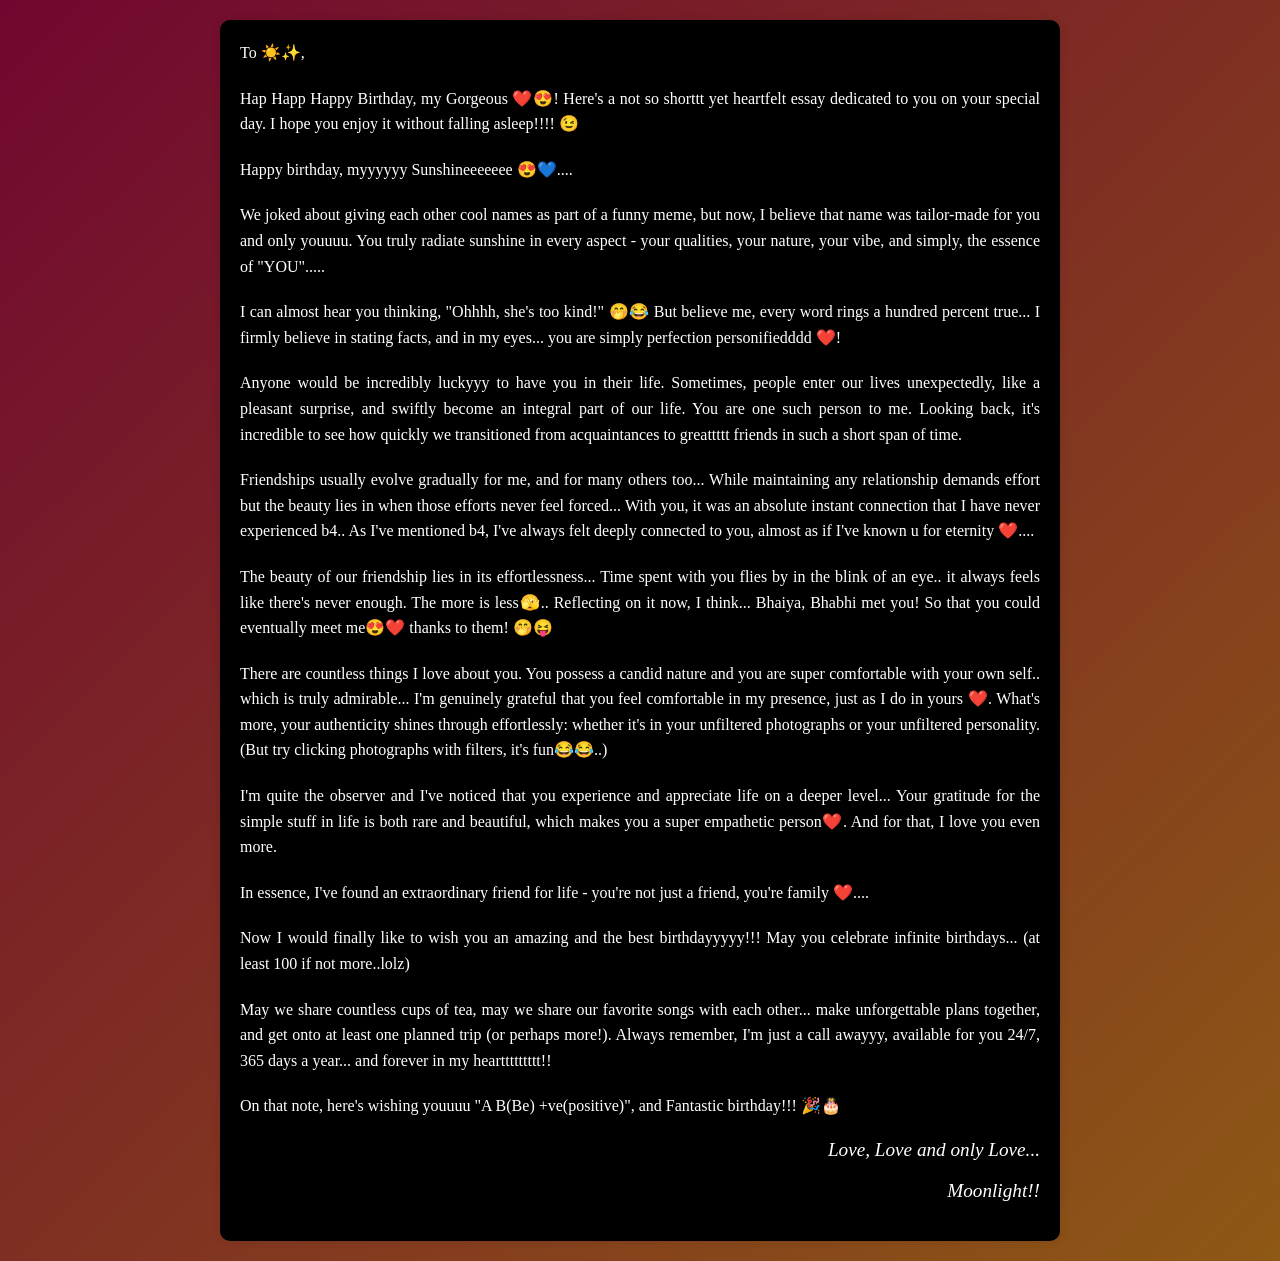
<file: BirthdayWebsite/birthday.html>
<!DOCTYPE html>
<html lang="en">
<head>
    <meta charset="UTF-8">
    <meta name="viewport" content="width=device-width, initial-scale=1.0">
    <title>Sunshine's Birthday Message</title>
    <style>
        body {
            font-family: cursive;
            background-image: linear-gradient(to bottom right, rgb(113, 7, 48), rgb(142, 88, 21));
            margin: 0;
            padding: 0;
            font-size: larger;
        }

        .message-container {
            max-width: 800px;
            margin: 20px auto;
            padding: 20px;
            background-color: black;
            border-radius: 10px;
            box-shadow: 0 0 10px rgba(0, 0, 0, 0.1);
        }

        .message {
            font-size: 16px;
            line-height: 1.6;
            text-align: justify;
            color: white;
        }

        .message p {
            margin: 0 0 20px;
        }

        .signature {
            text-align: right;
            font-style: italic;
            color: white;
        }
    </style>
</head>
<body>
    <div class="message-container">
        <div class="message">
            <p>To ☀️✨,</p>
            <p>Hap Happ Happy Birthday, my Gorgeous ❤️😍! Here's a not so shorttt yet heartfelt essay dedicated to you on your special day. I hope you enjoy it without falling asleep!!!! 😉</p>
            <p>Happy birthday, myyyyyy Sunshineeeeeee 😍💙....</p>
            <p>We joked about giving each other cool names as part of a funny meme, but now, I believe that name was tailor-made for you and only youuuu. You truly radiate sunshine in every aspect - your qualities, your nature, your vibe, and simply, the essence of "YOU".....</p>
            <p>I can almost hear you thinking, "Ohhhh, she's too kind!" 🤭😂 But believe me, every word rings a hundred percent true... I firmly believe in stating facts, and in my eyes... you are simply perfection personifiedddd ❤️!</p>
            <p>Anyone would be incredibly luckyyy to have you in their life. Sometimes, people enter our lives unexpectedly, like a pleasant surprise, and swiftly become an integral part of our life. You are one such person to me. Looking back, it's incredible to see how quickly we transitioned from acquaintances to greattttt friends in such a short span of time.</p>
            <p>Friendships usually evolve gradually for me, and for many others too... While maintaining any relationship demands effort but the beauty lies in when those efforts never feel forced... With you, it was an absolute instant connection that I have never experienced b4.. As I've mentioned b4, I've always felt deeply connected to you, almost as if I've known u for eternity ❤️....</p>
            <p>The beauty of our friendship lies in its effortlessness... Time spent with you flies by in the blink of an eye.. it always feels like there's never enough. The more is less🫣.. Reflecting on it now, I think... Bhaiya, Bhabhi met you! So that you could eventually meet me😍❤️ thanks to them! 🤭😝</p>
            <p>There are countless things I love about you. You possess a candid nature and you are super comfortable with your own self.. which is truly admirable... I'm genuinely grateful that you feel comfortable in my presence, just as I do in yours ❤️. What's more, your authenticity shines through effortlessly: whether it's in your unfiltered photographs or your unfiltered personality. (But try clicking photographs with filters, it's fun😂😂..)</p>
            <p>I'm quite the observer and I've noticed that you experience and appreciate life on a deeper level... Your gratitude for the simple stuff in life is both rare and beautiful, which makes you a super empathetic person❤️. And for that, I love you even more.</p>
            <p>In essence, I've found an extraordinary friend for life - you're not just a friend, you're family ❤️....</p>
            <p>Now I would finally like to wish you an amazing and the best birthdayyyyy!!! May you celebrate infinite birthdays... (at least 100 if not more..lolz)</p>
            <p>May we share countless cups of tea, may we share our favorite songs with each other... make unforgettable plans together, and get onto at least one planned trip (or perhaps more!). Always remember, I'm just a call awayyy, available for you 24/7, 365 days a year... and forever in my hearttttttttt!!</p>
            <p>On that note, here's wishing youuuu "A B(Be) +ve(positive)", and Fantastic birthday!!! 🎉🎂</p>
 

        </div>
        <div class="signature">
            <p>Love, Love and only Love...</p>
            <p>Moonlight!!</p>
        </div>
    </div>
</body>
</html>
</file>
